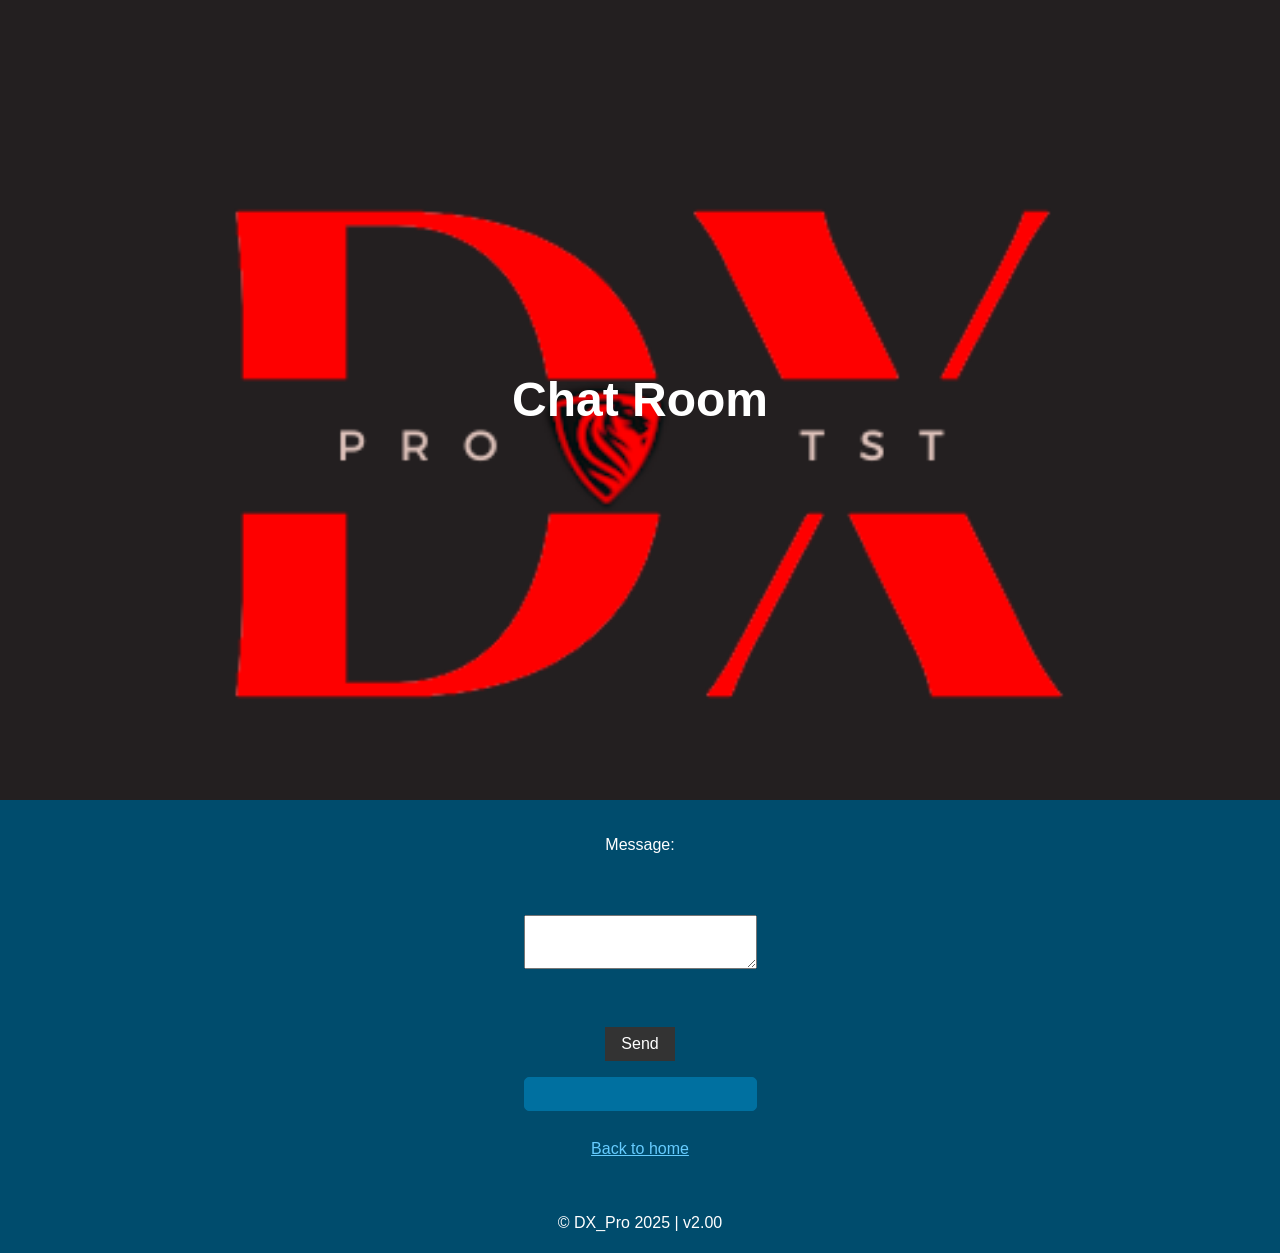
<file: chat.html>
<!DOCTYPE html>
<html lang="en">
<head>
    <link rel="Shortcut Icon" href="LOGO.png" />
    <meta charset="UTF-8">
    <meta name="viewport" content="width=device-width, initial-scale=1.0">
    <title>Chat Room</title>
    <link rel="stylesheet" href="styles.css">
</head>
<body>
    <header>
        <br><br><br><br><br><br><br><br><br><br><br>
        <h1>Chat Room</h1>
        <br><br><br><br><br><br><br><br><br><br><br>
    </header>
    <main>
        <section id="login" class="bg-dark">
            <form id="messageForm">
                <label for="message">Message:</label>
                <br>
                <textarea id="message" name="message" required></textarea>
                <br>
                <button type="submit">Send</button>
            </form>
            <div id="messages"></div>
            <br>
            <a href="index.html">Back to home</a>
        </section>
    </main>

    <script>
        document.getElementById('messageForm').addEventListener('submit', function(e) {
            e.preventDefault();
            const message = document.getElementById('message').value;
            fetch('chat.php', {
                method: 'POST',
                headers: {
                    'Content-Type': 'application/x-www-form-urlencoded',
                },
                body: `message=${encodeURIComponent(message)}`,
            })
            .then(response => response.text())
            .then(data => {
                console.log(data);
                loadMessages();
                document.getElementById('messageForm').reset();
            })
            .catch(error => console.error('Error:', error));
        });

        function loadMessages() {
            fetch('chat.php')
                .then(response => response.json())
                .then(data => {
                    const messagesDiv = document.getElementById('messages');
                    messagesDiv.innerHTML = '';
                    data.forEach(msg => {
                        const messageElement = document.createElement('div');
                        messageElement.classList.add('message');

                        const usernameElement = document.createElement('div');
                        usernameElement.classList.add('username');
                        usernameElement.textContent = msg.username;

                        const messageContentElement = document.createElement('div');
                        messageContentElement.classList.add('message-content');
                        messageContentElement.textContent = msg.message;

                        const timestampElement = document.createElement('div');
                        timestampElement.classList.add('timestamp');
                        timestampElement.textContent = msg.timestamp;

                        messageElement.appendChild(usernameElement);
                        messageElement.appendChild(messageContentElement);
                        messageElement.appendChild(timestampElement);
                        messagesDiv.appendChild(messageElement);
                    });
                })
                .catch(error => console.error('Error:', error));
        }

        loadMessages();
        setInterval(loadMessages, 5000); // 每5秒刷新一次消息
    </script>

    <footer>
        <p>&copy; DX_Pro 2025 | v2.00</p>
    </footer>
    
</body>
</html>
</file>
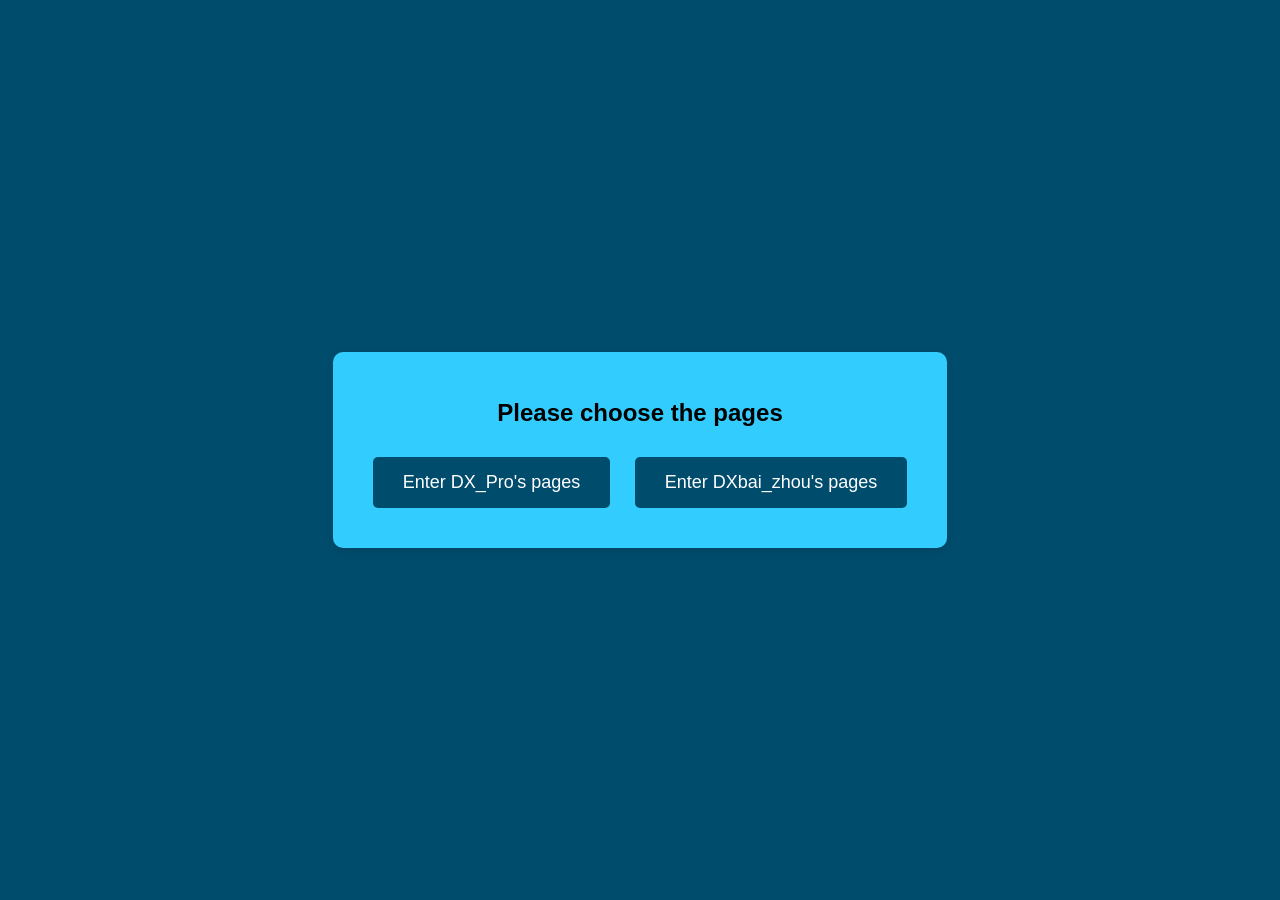
<file: in.html>
<!DOCTYPE html>
<html lang="zh-CN">
<link rel="Shortcut Icon" href="LOGO.png" />
<head>
    <meta charset="UTF-8">
    <meta name="viewport" content="width=device-width, initial-scale=1.0">
    <title>Choose pages</title>
    <style>
        body {
            font-family: Arial, sans-serif;
            display: flex;
            justify-content: center;
            align-items: center;
            height: 100vh;
            background-color: #004c6d;
            margin: 0;
        }
        .container {
            text-align: center;
            background-color: #33ccff;
            padding: 30px;
            border-radius: 10px;
            box-shadow: 0 4px 8px rgba(0, 0, 0, 0.1);
        }
        h1 {
            font-size: 24px;
            margin-bottom: 20px;
        }
        .btn {
            display: inline-block;
            background-color: #004c6d;
            color: white;
            padding: 15px 30px;
            text-decoration: none;
            border-radius: 5px;
            margin: 10px;
            font-size: 18px;
            transition: background-color 0.3s;
        }
        .btn:hover {
            background-color: #45a049;
        }
    </style>
</head>
<body>
    <br>
    <div class="container">
        <h1>Please choose the pages</h1>
        <a href="index.html" class="btn">Enter DX_Pro's pages</a>
        <a href="dxbaizhou/index.html" class="btn">Enter DXbai_zhou's pages</a>
    </div>
</body>
</html>
</file>
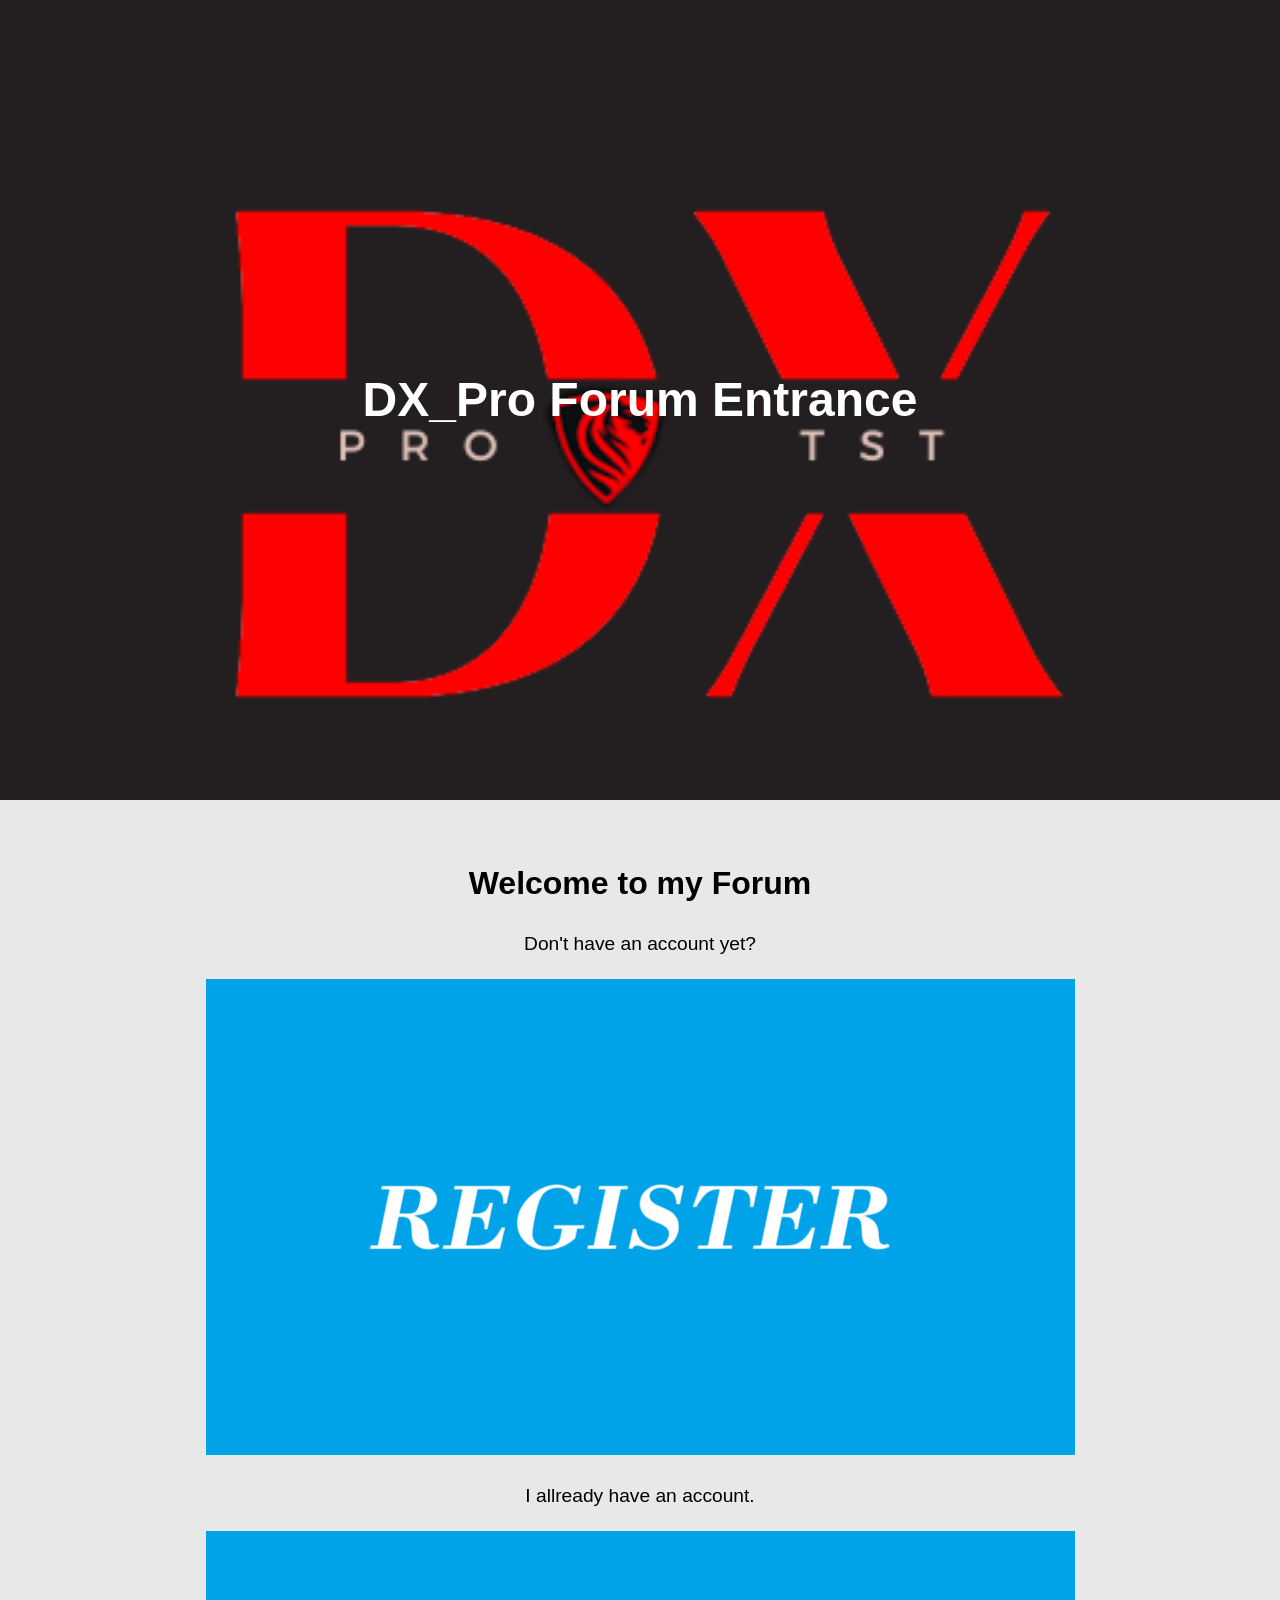
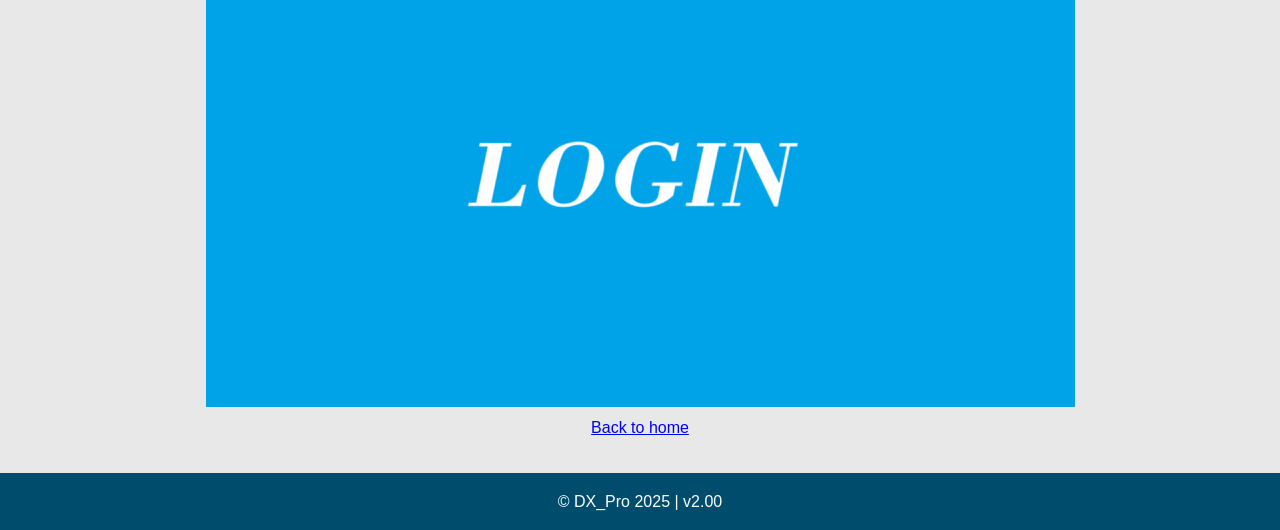
<file: leading.html>
<!DOCTYPE html>
<html lang="en">

<head>
    <link rel="Shortcut Icon" href="LOGO.png" />
    <meta name="viewport" content="width=device-width, initial-scale=1.0">
    <meta charset="UTF-8">
    <title>Forum Entrance</title>
    <link rel="stylesheet" href="styles.css">
</head>

<body>
    <header>
        <br><br><br><br><br><br><br><br><br><br><br>
        <h1>DX_Pro Forum Entrance</h1>
        <br><br><br><br><br><br><br><br><br><br><br>
    </header>
    <section id="register" class="bg-light">
        <h2>Welcome to my Forum</h2>
        <p>
            Don't have an account yet?  
        </p>
        <a href="register.html" target="_blank">
            <img src="Register.png" alt="Don't have an account yet?">
        </a>
        <p>I allready have an account.</p>
        <a href="login.html" target="_blank">
            <img src="Login.png" alt="I allready have an account.">
        </a>
        <br>
        <a href="index.html">Back to home</a>
    </section>
</body>

<footer>
    <p>&copy; DX_Pro 2025 | v2.00</p>
</footer>

</html>
</file>
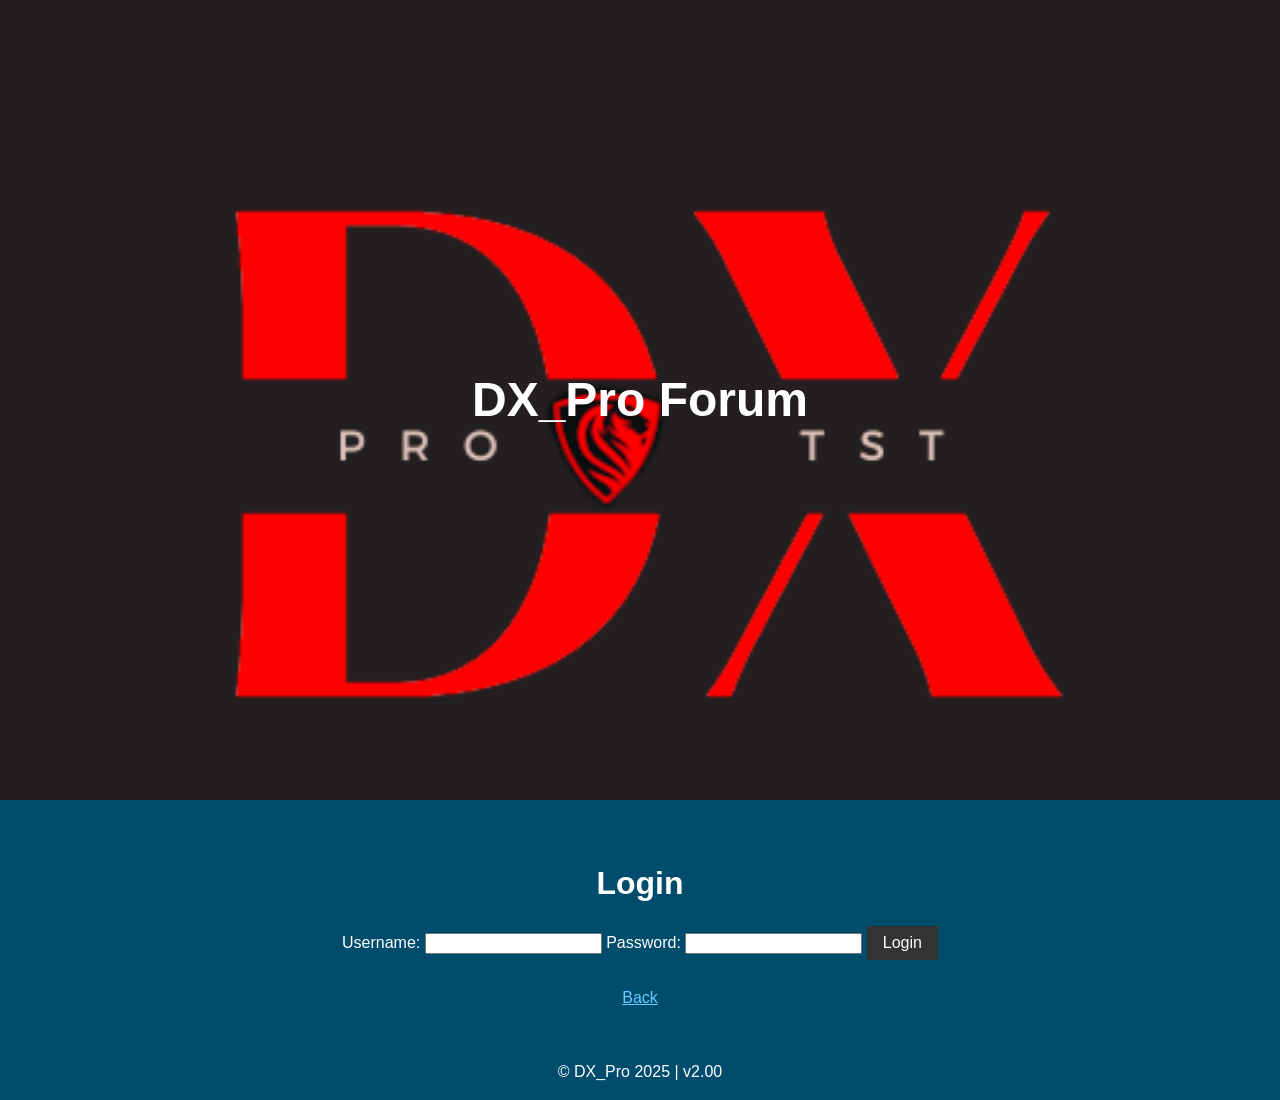
<file: login.html>
<!DOCTYPE html>
<html lang="en">

<head>
    <link rel="Shortcut Icon" href="LOGO.png" />
    <meta name="viewport" content="width=device-width, initial-scale=1.0">
    <meta charset="UTF-8">
    <title>Login - DX_Pro Forum</title>
    <link rel="stylesheet" href="styles.css">
</head>

<body>
    <header>
        <br><br><br><br><br><br><br><br><br><br><br>
        <h1>DX_Pro Forum</h1>
        <br><br><br><br><br><br><br><br><br><br><br>
    </header>

    <section id="login" class="bg-dark">
        <h2>Login</h2>
        <form action="login.php" method="post">
            <label for="username">Username:</label>
            <input type="text" id="username" name="username" required>
            <label for="password">Password:</label>
            <input type="password" id="password" name="password" required>
            <button type="submit">Login</button>
        </form>
        <br>
        <a href="leading.html">Back</a>
    </section>
</body>

<footer>
    <p>&copy; DX_Pro 2025 | v2.00</p>
</footer>

</html>
</file>
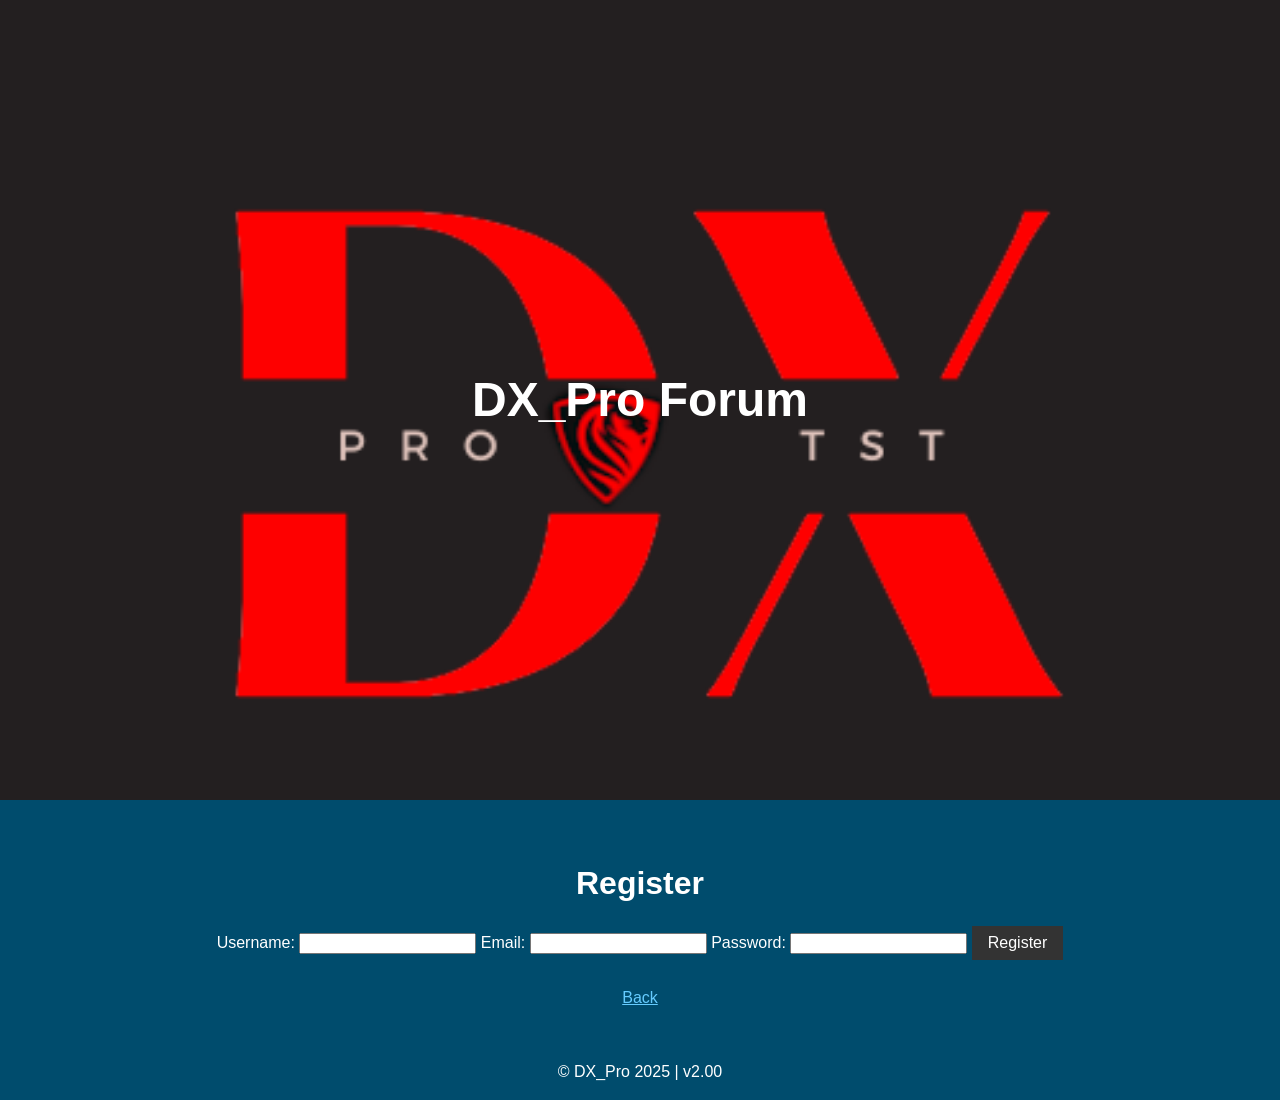
<file: register.html>
<!DOCTYPE html>
<html lang="en">

<head>
    <link rel="Shortcut Icon" href="LOGO.png" />
    <meta name="viewport" content="width=device-width, initial-scale=1.0">
    <meta charset="UTF-8">
    <title>Register - DX_Pro Forum</title>
    <link rel="stylesheet" href="styles.css">
</head>

<body>
    <header>
        <br><br><br><br><br><br><br><br><br><br><br>
        <h1>DX_Pro Forum</h1>
        <br><br><br><br><br><br><br><br><br><br><br>
    </header>

    <section id="register" class="bg-dark">
        <h2>Register</h2>
        <form action="register.php" method="post">
            <label for="username">Username:</label>
            <input type="text" id="username" name="username" required>
            <label for="email">Email:</label>
            <input type="email" id="email" name="email" required>
            <label for="password">Password:</label>
            <input type="password" id="password" name="password" required>
            <button type="submit">Register</button>
        </form>
        <br>
        <a href="leading.html">Back</a>
    </section>
</body>

<footer>
    <p>&copy; DX_Pro 2025 | v2.00</p>
</footer>

</html>
</file>
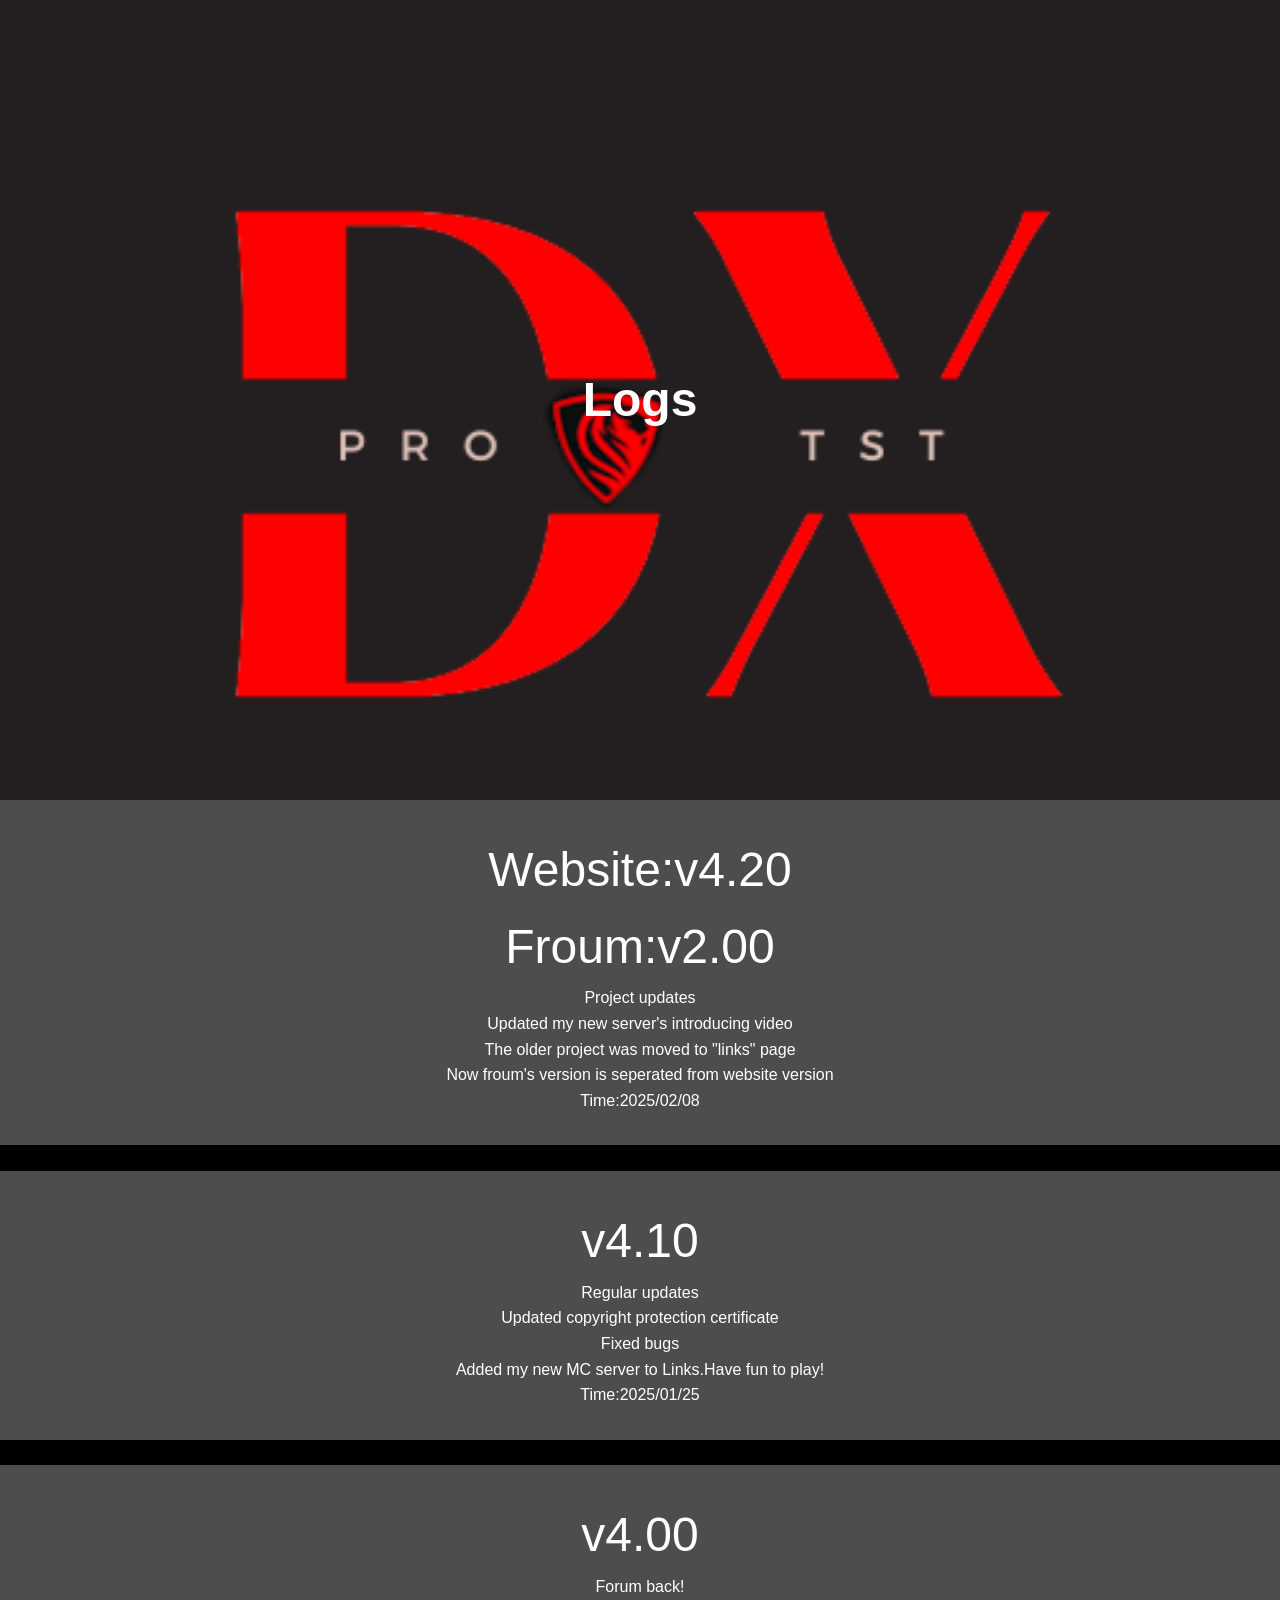
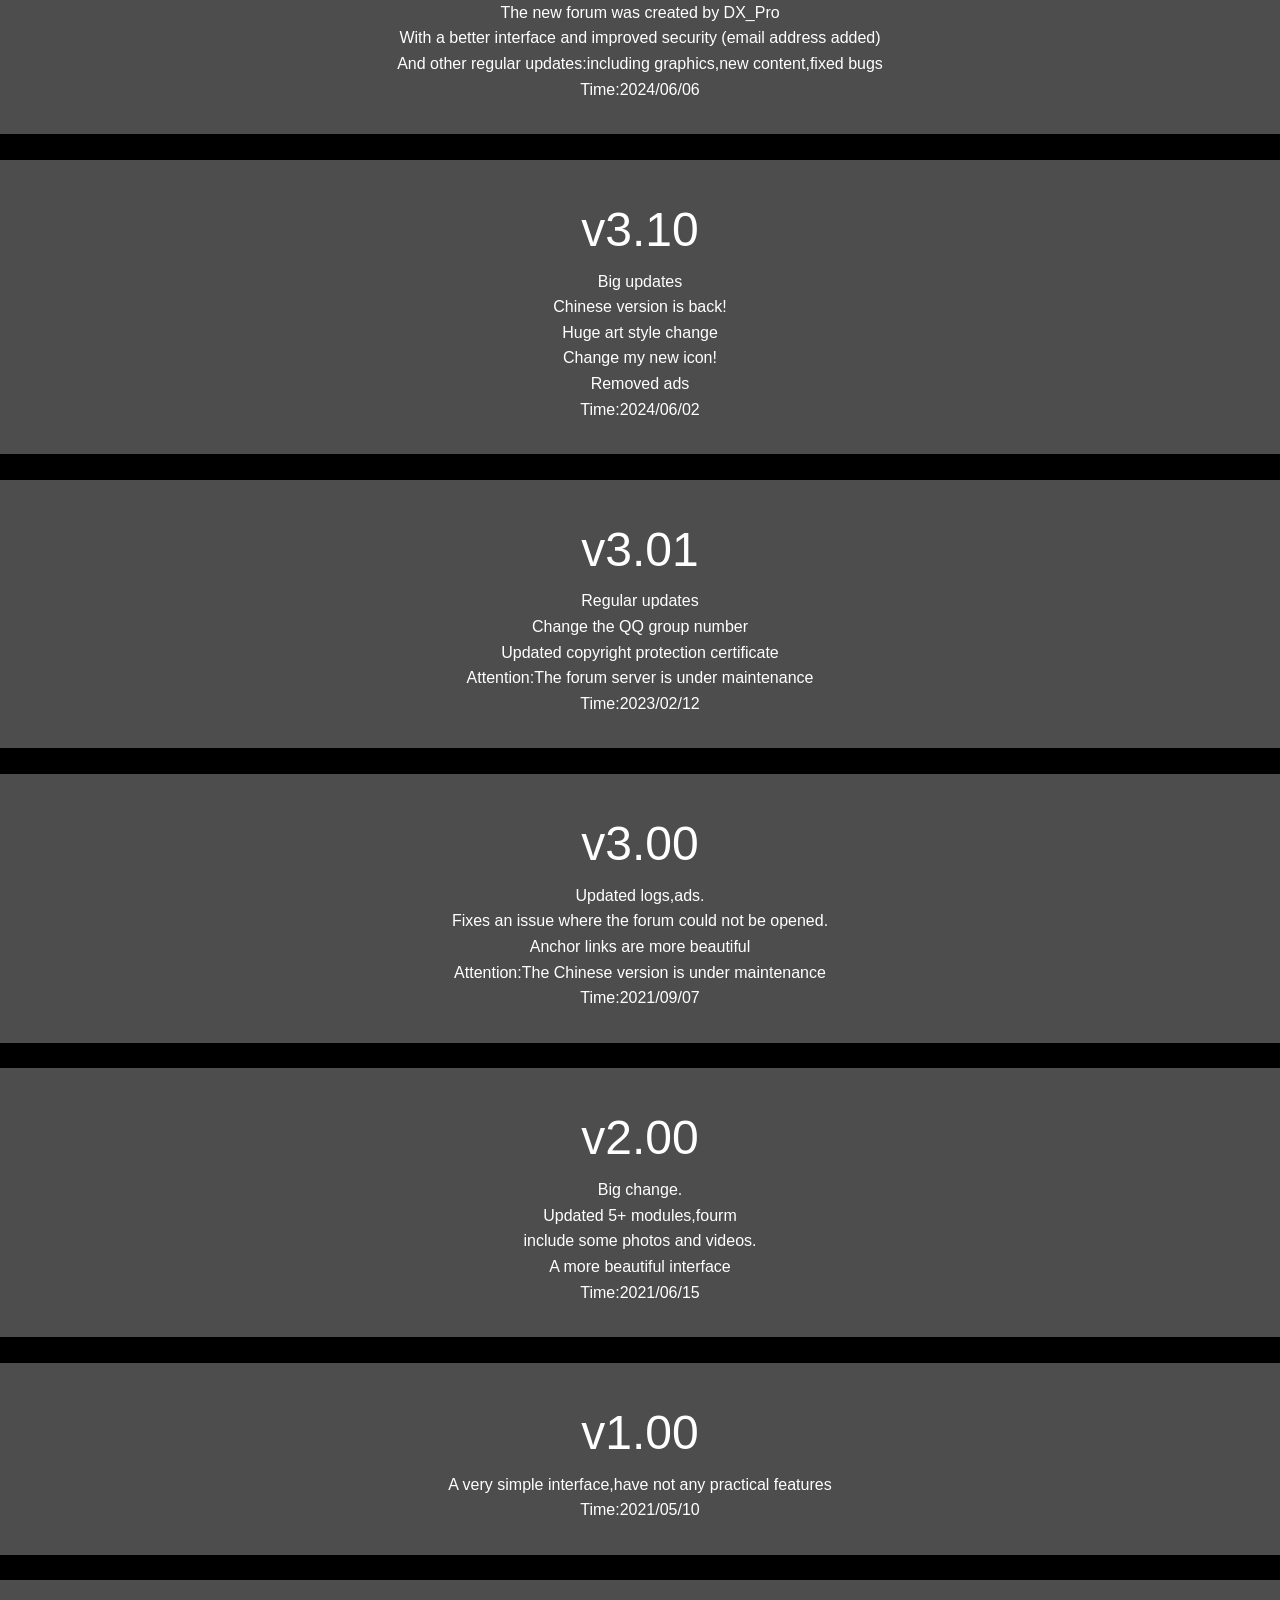
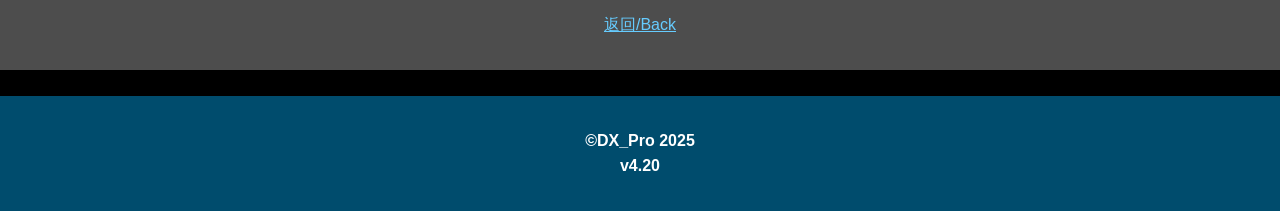
<file: rz.html>
<!DOCTYPE html>
<html lang="en">

<head>
    <meta charset="UTF-8">
    <meta http-equiv="X-UA-Compatible" content="IE=edge">
    <meta name="viewport" content="width=device-width, initial-scale=1.0">
    <title>Logs</title>
    <link rel="Shortcut Icon" href="LOGO.png" >
    <link rel="stylesheet" href="styles.css">
</head>

<header>
    <br><br><br><br><br><br><br><br><br><br><br>
    <h1>Logs</h1>
    <br><br><br><br><br><br><br><br><br><br><br>
</header>
<body style="background-color: black;">
    <section class="bg-dark" style="text-align: center;background-color: rgb(77, 77, 77);">
        <p1>
            <font size="10">
                Website:v4.20
                <br>
                Froum:v2.00
            </font>
            <br>
            Project updates
            <br>
            Updated my new server's introducing video
            <br>
            The older project was moved to "links" page
            <br>
            Now froum's version is seperated from website version
            <br>
            Time:2025/02/08
        </p1>
    </section>
<br>
<body style="background-color: black;">
    <section class="bg-dark" style="text-align: center;background-color: rgb(77, 77, 77);">
        <p1>
            <font size="10">
                v4.10
            </font>
            <br>
            Regular updates
            <br>
            Updated copyright protection certificate
            <br>
            Fixed bugs
            <br>
            Added my new MC server to Links.Have fun to play!  
            <br>
            Time:2025/01/25
        </p1>
    </section>
    <br>
    <section class="bg-dark" style="text-align: center;background-color: rgb(77, 77, 77);">
        <p1>
            <font size="10">
                v4.00
            </font>
            <br>
            Forum back!
            <br>
            The new forum was created by DX_Pro
            <br>
            With a better interface and improved security (email address added)
            <br>
            And other regular updates:including graphics,new content,fixed bugs  
            <br>
            Time:2024/06/06
        </p1>
    </section>
    <br>
    <section class="bg-dark" style="text-align: center;background-color: rgb(77, 77, 77);">
        <p1>
            <font size="10">
                v3.10
            </font>
            <br>
            Big updates
            <br>
            Chinese version is back!
            <br>
            Huge art style change 
            <br>
            Change my new icon!
            <br>
            Removed ads
            <br>
            Time:2024/06/02
        </p1>
    </section>
    <br>
    <section class="bg-dark" style="text-align: center;background-color: rgb(77, 77, 77);">
        <p1>
            <font size="10">
                v3.01
            </font>
            <br>
            Regular updates
            <br>
            Change the QQ group number
            <br>
            Updated copyright protection certificate
            <br>
            Attention:The forum server is under maintenance
            <br>
            Time:2023/02/12
        </p1>
    </section>
    <br>
    <section class="bg-dark" style="text-align: center;background-color: rgb(77, 77, 77);">
        <p1>
            <font size="10">
                v3.00
            </font>
            <br>
            Updated logs,ads.
            <br>
            Fixes an issue where the forum could not be opened.
            <br>
            Anchor links are more beautiful
            <br>
            Attention:The Chinese version is under maintenance
            <br>
            Time:2021/09/07
        </p1>
    </section>
    <br>
    <section class="bg-dark" style="text-align: center;background-color: rgb(77, 77, 77);">
        <p1>
            <font size="10">
                v2.00
            </font>
            <br>
            Big change.
            <br>
            Updated 5+ modules,fourm
            <br>
            include some photos and videos.
            <br>
            A more beautiful interface
            <br>
            Time:2021/06/15
        </p1>
    </section>
    <br>
    <section class="bg-dark" style="text-align: center;background-color: rgb(77, 77, 77);">
        <p1>
            <font size="10">
                v1.00
            </font>
            <br>
                A very simple interface,have not any practical features
            <br>
            Time:2021/05/10
        </p1>
    </section>
    <br>
    <section class="bg-dark" style="text-align: center;background-color: rgb(77, 77, 77);">
    <a href="index.html">返回/Back</a>
    </section>
    <br>
    <section class="bg-dark" >
        <strong>
            <p5>
                &copy;DX_Pro 2025
                <br>v4.20
            </p5>
        </strong>
    </section>
</body>
</file>
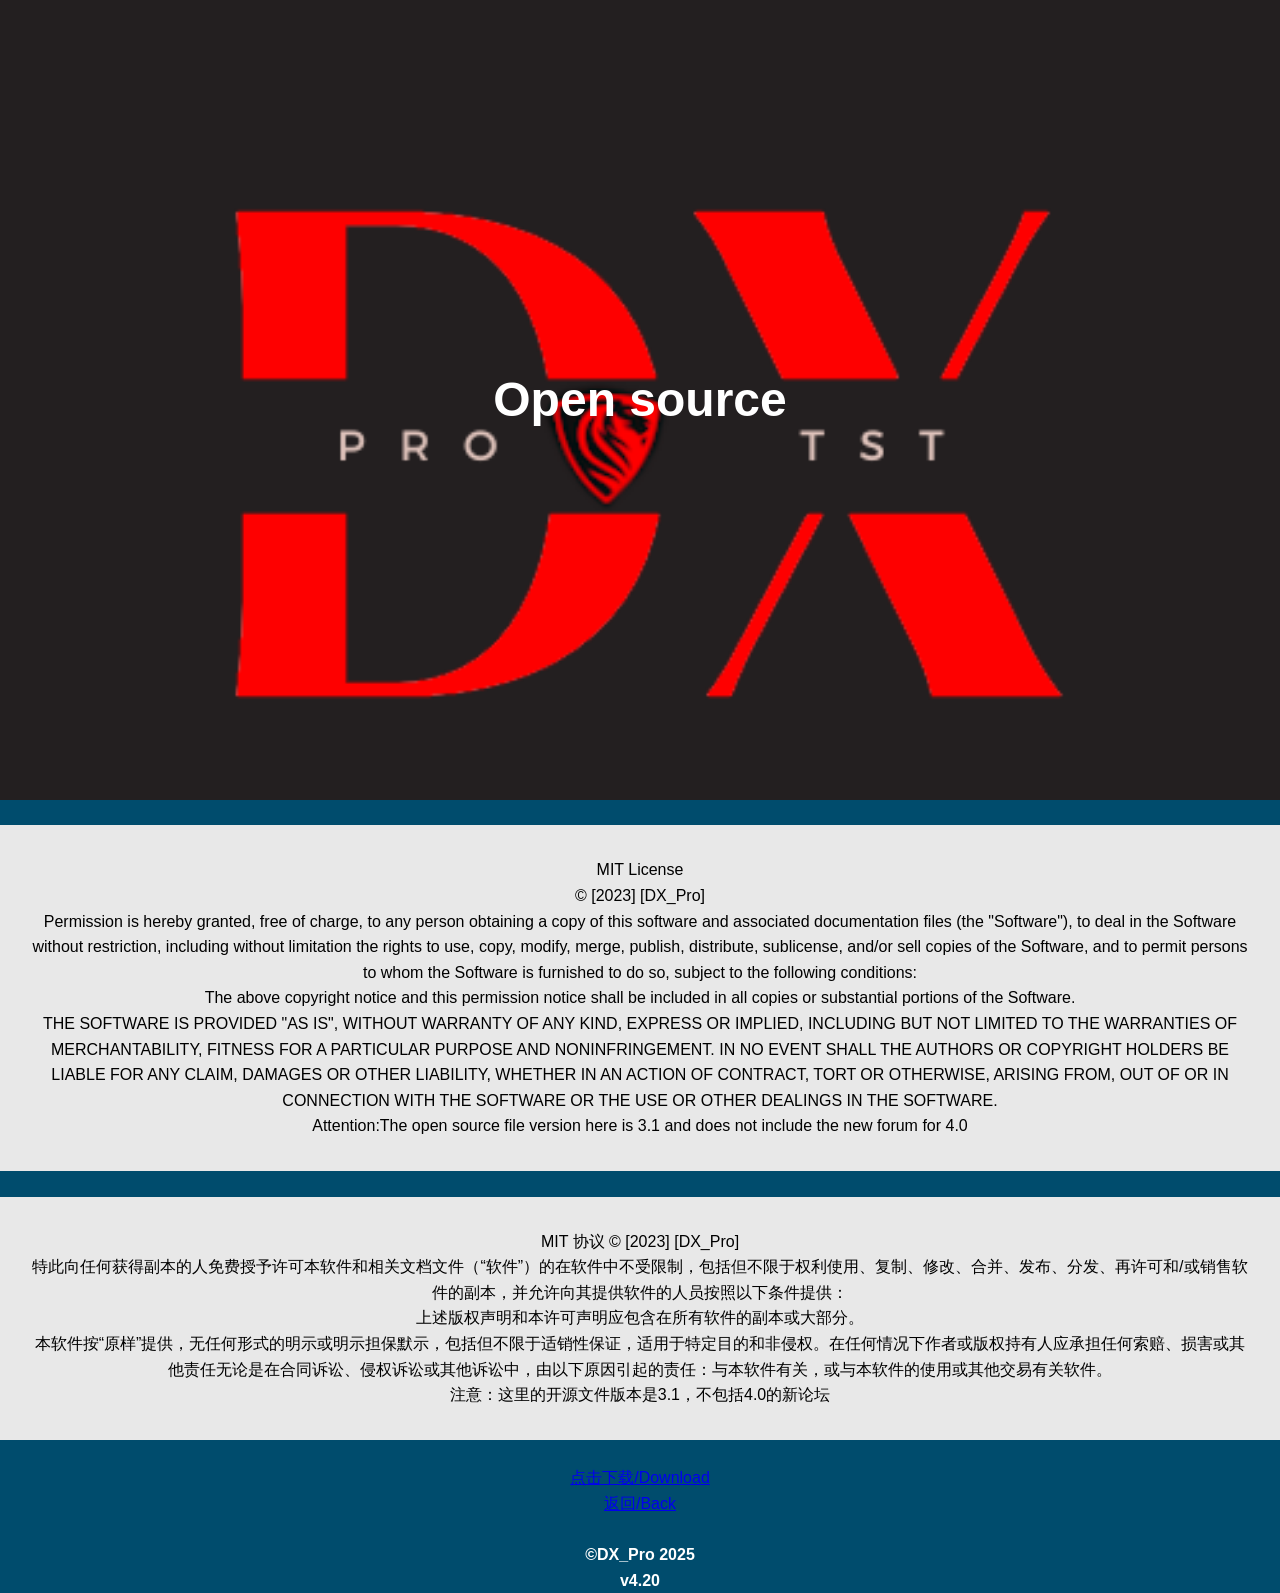
<file: xy.html>
<!DOCTYPE html>
<html lang="en">
<head>
    <meta charset="UTF-8">
    <meta http-equiv="X-UA-Compatible" content="IE=edge">
    <meta name="viewport" content="width=device-width, initial-scale=1.0">
    <title>Open source</title>
    <link rel="Shortcut Icon" href="LOGO.png" >
    <link rel="stylesheet" href="styles.css">
</head>

<header>
    <br><br><br><br><br><br><br><br><br><br><br>
    <h1>Open source</h1>
    <br><br><br><br><br><br><br><br><br><br><br>
</header>
<br>
<body>
    <section class="bg-light" style="text-align: center">
        <p1>
        MIT License
        <br>
        &copy; [2023] [DX_Pro]
        <br>
        Permission is hereby granted, free of charge, to any person obtaining a copy
        of this software and associated documentation files (the "Software"), to deal
        in the Software without restriction, including without limitation the rights
        to use, copy, modify, merge, publish, distribute, sublicense, and/or sell
        copies of the Software, and to permit persons to whom the Software is
        furnished to do so, subject to the following conditions:
        <br>
        The above copyright notice and this permission notice shall be included in all
        copies or substantial portions of the Software.
        <br>
        THE SOFTWARE IS PROVIDED "AS IS", WITHOUT WARRANTY OF ANY KIND, EXPRESS OR
        IMPLIED, INCLUDING BUT NOT LIMITED TO THE WARRANTIES OF MERCHANTABILITY,
        FITNESS FOR A PARTICULAR PURPOSE AND NONINFRINGEMENT. IN NO EVENT SHALL THE
        AUTHORS OR COPYRIGHT HOLDERS BE LIABLE FOR ANY CLAIM, DAMAGES OR OTHER
        LIABILITY, WHETHER IN AN ACTION OF CONTRACT, TORT OR OTHERWISE, ARISING FROM,
         OUT OF OR IN CONNECTION WITH THE SOFTWARE OR THE USE OR OTHER DEALINGS IN THE
        SOFTWARE.
        <br>
        Attention:The open source file version here is 3.1 and does not include the new forum for 4.0
    </p1>
    </section>
    <br>
    <section class="bg-light" style="text-align: center">
        <p2>
        MIT 协议
        &copy; [2023] [DX_Pro]
        <br>
        特此向任何获得副本的人免费授予许可本软件和相关文档文件（“软件”）的在软件中不受限制，包括但不限于权利使用、复制、修改、合并、发布、分发、再许可和/或销售软件的副本，并允许向其提供软件的人员按照以下条件提供：
        <br>
        上述版权声明和本许可声明应包含在所有软件的副本或大部分。
        <br>
        本软件按“原样”提供，无任何形式的明示或明示担保默示，包括但不限于适销性保证，适用于特定目的和非侵权。在任何情况下作者或版权持有人应承担任何索赔、损害或其他责任无论是在合同诉讼、侵权诉讼或其他诉讼中，由以下原因引起的责任：与本软件有关，或与本软件的使用或其他交易有关软件。
        <br>
        注意：这里的开源文件版本是3.1，不包括4.0的新论坛
    </p2>
    </section>
<br>
<div style="text-align: center">
    <a href="download/kydm.zip" download="kydm.zip">点击下载/Download</a>
    <br>
    <a href="index.html">返回/Back</a>
</div>
<br>
<div class="bg-dark" style="text-align: center">
    <strong>
        <p5>
            &copy;DX_Pro 2025
            <br>
            v4.20
        </p5>
    </strong>
</div>
</body>
</html>
</file>
<file: styles.css>
html, body {
    height: 100%;
    width: 100%;
    margin: 0;
    padding: 0;
    display: flex;
    flex-direction: column;
}

/* 通用样式 */
body {
    font-family: 'Arial', 'Microsoft Yahei', sans-serif; /* 添加中文字体支持 */
    line-height: 1.6;
    align-items: center; /* 使内容水平居中 */
    background-color: #004c6d;
}

/* 导航栏样式 */
nav {
    background-color: #004c6d;
    text-align: center;
    padding: 1em;
    width: 100%;
}

nav ul {
    list-style: none;
    padding: 0;
    margin: 0;
    display: flex;
    justify-content: center;
    flex-wrap: wrap; /* 允许导航项换行 */
}

nav li {
    margin: 0.5em; /* 调整间距以适应小屏幕 */
}

nav a {
    color: #fff;
    padding: 0.5em 1em;
    display: block;
    transition: background 0.3s ease; /* 添加过渡效果 */
}

nav a:hover {
    background: linear-gradient(45deg, #0066cc, #33ccff); /* 渐变效果 */
}

/* 标题部分样式 */
header {
    position: relative;
    color: white;
    text-align: center;
    padding: 5em 0;
    background: url('LOGO.png') no-repeat center center fixed;
    background-size: cover;
    width: 100%; /* 使header宽度为100% */
}

header h1 {
    font-size: 3em;
    margin: 0;
    position: relative;
    z-index: 1; /* 确保标题文字在背景图片之上 */
}

/* 各部分通用样式 */
section {
    padding: 2em;
    text-align: center;
    width: 100%; /* 确保section宽度为100% */
    box-sizing: border-box;
}

section h2 {
    font-size: 2em;
    margin-bottom: 0.5em;
}

/* 背景和颜色样式 */
.bg-light {
    background-color: #e8e8e8;
}

.bg-light p {
    font-size: 1.2em;
    color: #000000;
}

.bg-dark {
    background-color: #004c6d;
    color: white;
}

.bg-dark a {
    color: #66ccff;
}

/* 图片样式 */
img {
    max-width: 100%;
    height: auto;
}

/* 视频样式 */
video {
    margin-top: 1em;
    width: 100%; /* 使视频在小屏幕上自适应 */
    max-width: 960px; /* 限制视频最大宽度 */
    height: auto; /* 保持视频比例 */
}

/* 页脚样式 */
footer {
    background-color: #004c6d;
    color: white;
    text-align: center;
    padding: 1em;
    width: 100%;
}

footer p {
    margin: 0;
}

textarea {
    resize: vertical;
    padding: 0.5rem;
    font-size: 1rem;
    width: 100%;
    box-sizing: border-box; /* 包含padding和border在width中 */
}

button {
    padding: 0.5rem 1rem;
    font-size: 1rem;
    background: #333;
    color: #fff;
    border: none;
    cursor: pointer;
    align-self: center; /* 使按钮居中 */
}

button:hover {
    background: #555;
}

#messages {
    background: #0070a0;
    padding: 1rem;
    border: 1px solid #0070a0;
    border-radius: 5px;
    width: 100%;
    max-width: 600px; /* 限制消息框的最大宽度 */
    max-height: 400px;
    overflow-y: auto;
    box-sizing: border-box; /* 包含padding和border在width中 */
    margin-top: 1rem;
}

.message {
    padding: 0.5rem;
    border-bottom: 1px solid #eee;
    text-align: left; /* 使消息文本靠左 */
    margin-bottom: 1rem; /* 添加消息之间的间隔 */
    background-color: #ffffff; /* 为每条消息添加背景颜色 */
    border-radius: 5px; /* 为每条消息添加圆角 */
    box-shadow: 0 1px 3px rgba(0, 0, 0, 0.1); /* 为每条消息添加阴影 */
}

.message:last-child {
    border-bottom: none;
    margin-bottom: 0;
}

.username {
    font-weight: bold;
    margin-bottom: 0.2rem;
    color: #000000;
}

.timestamp {
    font-size: 0.8rem;
    color: #999;
    margin-top: 0.2rem;
}

.message-content {
    margin: 0.5rem 0;
    color: #000000;
}

/* 调整发送消息表单样式 */
#messageForm {
    display: flex;
    flex-direction: column;
    align-items: center; /* 使表单内容居中 */
    gap: 1rem;
    margin-bottom: 1rem;
    width: 100%;
    max-width: 600px; /* 限制表单的最大宽度 */
}

/* 媒体查询 */
@media (max-width: 768px) {
    header {
        padding: 2em 0;
    }

    header h1 {
        font-size: 2em;
    }

    section {
        padding: 1em;
    }

    section h2 {
        font-size: 1.5em;
    }

    nav ul {
        flex-direction: column;
    }

    nav li {
        margin: 0.5em 0;
    }
}
</file>
